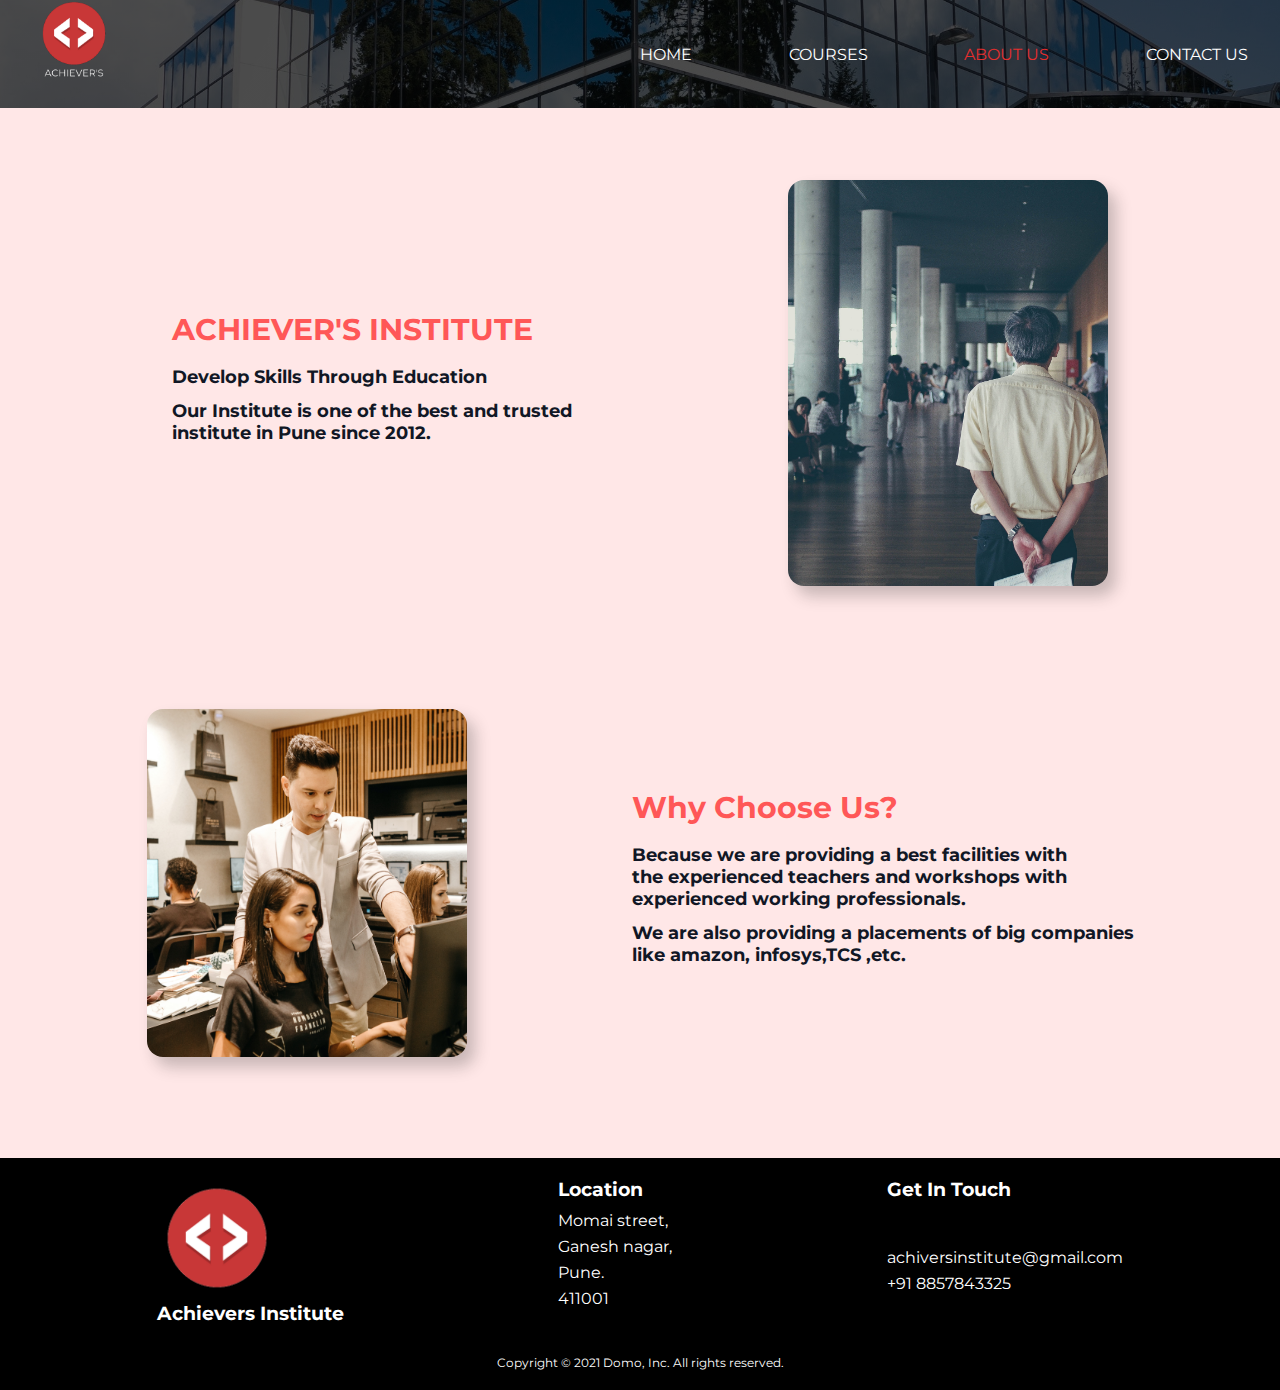
<file: html/aboutus.html>
<!DOCTYPE html>
<html lang="en">

<head>
    <title>Achievers</title>
    <link rel="stylesheet" href="/css/aboutus.css">
    <link href="https://fonts.googleapis.com/css2?family=Lato:wght@300&family=Montserrat:wght@300&display=swap"
        rel="stylesheet">
    <link rel="stylesheet" href="https://use.fontawesome.com/releases/v5.15.4/css/all.css"
        integrity="sha384-DyZ88mC6Up2uqS4h/KRgHuoeGwBcD4Ng9SiP4dIRy0EXTlnuz47vAwmeGwVChigm" crossorigin="anonymous">

</head>

<body>
    <header>
        <nav>
            <div class="nav">
            <div class="logo">
                <img src="/images/logo.png" alt="">
            </div>

            <menu>
                <li><a  href="index.html">HOME</a></li>
                <li><a href="courses.html">COURSES</a></li>
                <li><a class="abt-btn" href="#">ABOUT US</a></li>
                <li><a href="contactus.html">CONTACT US</a></li>
            </menu>
        </div>
        </nav>
        <div class="abt1">
        <div class="abt-text1">
            <h2><span>ACHIEVER'S</span> INSTITUTE</h2>
            <p>Develop Skills Through Education</p>
            <p>Our Institute is one of the best and trusted <br>institute in Pune since 2012.</p>
        </div>
        <div class="abt-img1">
            <img src="/images/abt-img1.jpg" alt="">
        </div>
    </div>
    <div class="abt2">
        <div class="abt-text2">
            <h2>Why Choose Us?</h2>
            <p>Because we are providing a best facilities with<br> the experienced teachers and workshops with <br>experienced working professionals.</p>
            <p>We are also providing a placements of big companies<br> like amazon, infosys,TCS ,etc.</p>
        </div>
        <div class="abt-img2">
            <img src="/images/abt-img2.jpg" alt="">
        </div>
    </div>
    </header>
    <footer>
        <div class="foo-content">
            <div class="col-1">
                <img src="/images/f-logo.png" alt="">
                <h3>Achievers Institute
                </h3>
            </div>
            <div class="location">
                <h3>Location</h3>

                <li>Momai street,</li>
                <li>Ganesh nagar,</li>
                <li>Pune.</li>
                <li>411001</li>

            </div>
            <div class="social">
                <h3>Get In Touch</h3>
                <div class="s-icon">
                    <i class="fab fa-facebook-square"></i>
                    <i class="fab fa-instagram-square"></i>
                    <i class="fab fa-twitter-square"></i>
                </div>
                <p>achiversinstitute@gmail.com</p>
                <p>+91 8857843325</p>
            </div>
        </div>
        <div class="f-text">
            <p>Copyright © 2021 Domo, Inc. All rights reserved.</p>
        </div>
    </footer>
    </body>
    </html>
</file>
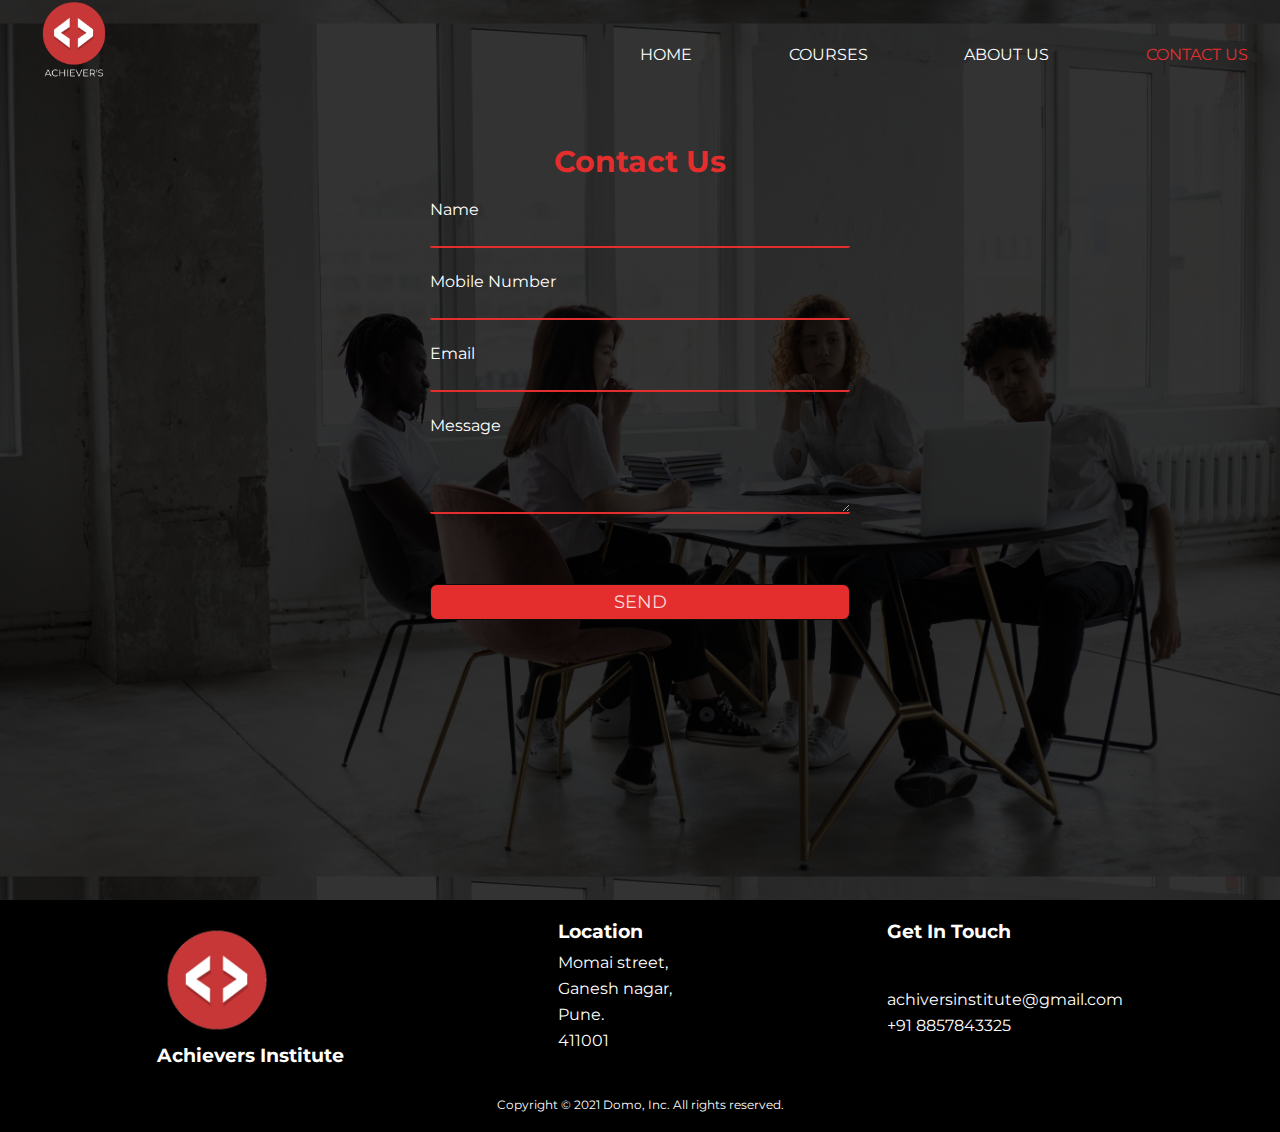
<file: html/contactus.html>
<!DOCTYPE html>
<html lang="en">

<head>
    <title>Achievers</title>
    <link rel="stylesheet" href="/css/contact.css">
    <link href="https://fonts.googleapis.com/css2?family=Lato:wght@300&family=Montserrat:wght@300&display=swap"
        rel="stylesheet">
    <link rel="stylesheet" href="https://use.fontawesome.com/releases/v5.15.4/css/all.css"
        integrity="sha384-DyZ88mC6Up2uqS4h/KRgHuoeGwBcD4Ng9SiP4dIRy0EXTlnuz47vAwmeGwVChigm" crossorigin="anonymous">

</head>

<body>
    <header>
        <nav>
            <div class="nav">
                <div class="logo">
                    <img src="/images/logo.png" alt="">
                </div>

                <menu>
                    <li><a href="index.html">HOME</a></li>
                    <li><a href="#">COURSES</a></li>
                    <li><a href="aboutus.html">ABOUT US</a></li>
                    <li><a class="cot-btn" href="#">CONTACT US</a></li>
                </menu>
            </div>
        </nav>
        <form action="#">
            <h3>Contact Us</h3>
            <p>Name</p>
            <input type="text">
            <p>Mobile Number</p>
            <input type="text">
            <p>Email</p>
            <input type="text">
            <p>Message</p>
            <textarea name="" id="" cols="30" rows="10"></textarea>
            <button>SEND</button>
        </form>
    </header>
    <!-- ******************************************* -->
    <footer>
        <div class="foo-content">
            <div class="col-1">
                <img src="/images/f-logo.png" alt="">
                <h3>Achievers Institute
                </h3>
            </div>
            <div class="location">
                <h3>Location</h3>

                <li>Momai street,</li>
                <li>Ganesh nagar,</li>
                <li>Pune.</li>
                <li>411001</li>

            </div>
            <div class="social">
                <h3>Get In Touch</h3>
                <div class="s-icon">
                    <i class="fab fa-facebook-square"></i>
                    <i class="fab fa-instagram-square"></i>
                    <i class="fab fa-twitter-square"></i>
                </div>
                <p>achiversinstitute@gmail.com</p>
                <p>+91 8857843325</p>
            </div>
        </div>
        <div class="f-text">
            <p>Copyright © 2021 Domo, Inc. All rights reserved.</p>
        </div>
    </footer>
</body>

</html>
</file>
<file: css/aboutus.css>
* {
    margin: 0;
    padding: 0;

    box-sizing: border-box;
    font-family: "Montserrat", sans-serif;
}
body {
    background-color: #ffe7e7;
}

nav {
    background-image: linear-gradient(rgba(0, 0, 0, 0.7), rgba(0, 0, 0, 0.7)), url(/images/home-img.jpg);
    width: 100%;
    background-size: cover;
    background-position: center;
}
.nav {
    width: 95%;
    margin: auto;
    display: flex;
    justify-content: center;
    height: 12vh;
}
.logo {
    width: 50%;
    height: auto;
}
.logo img {
    width: 84px;
    height: auto;
}
nav menu {
    width: 50%;
    display: flex;
    justify-content: space-between;
    align-items: center;
}
menu li {
    list-style: none;
}
menu li a {
    text-decoration: none;
    color: #fff;
    font-size: 16px;
}
menu li a:hover {
    color: rgb(228, 46, 46);
}
.abt-btn {
    color: rgb(228, 46, 46);
}
.abt1 {
    width: 90%;
    height: 450px;
    margin: 50px auto;
    display: flex;
    justify-content: space-around;
}
.abt-text1 {
    height: auto;
    text-align: left;
    display: flex;
    flex-direction: column;
    justify-content: center;
}
.abt-text1 h2 {
    font-size: 30px;
    color: #ff5757;
    margin-bottom: 18px;
}
.abt-text1 p {
    margin-bottom: 12px;
    font-size: 18px;
    color: rgb(17, 23, 37);
    font-weight: bold;
}
.abt-img1 {
    display: flex;
    justify-content: center;
    align-items: center;
}
.abt-img1 img {
    width: 320px;
    height: auto;
    border-radius: 16px;
    box-shadow: rgb(41 41 41 / 25%) 8px 10px 15px;
    border: none;
}
/* *********************************** */
.abt2 {
    width: 90%;
    height: 450px;
    margin: 50px auto;
    display: flex;
    flex-direction: row-reverse;
    justify-content: space-around;
}
.abt-text2 {
    height: auto;
    text-align: left;
    display: flex;
    flex-direction: column;
    justify-content: center;
}
.abt-text2 h2 {
    font-size: 30px;
    color: #ff5757;
    margin-bottom: 18px;
}
.abt-text2 p {
    margin-bottom: 12px;
    font-size: 18px;
    color: rgb(17, 23, 37);
    font-weight: bold;
}
.abt-img2 {
    display: flex;
    justify-content: center;
    align-items: center;
}
.abt-img2 img {
    width: 320px;
    height: auto;
    border-radius: 16px;
    box-shadow: rgb(41 41 41 / 25%) 8px 10px 15px;
    border: none;
}
/* **********************footer****************** */
footer {
    width: auto;
    height: auto;
    padding: 20px 50px;
    background-color: #000000;
}
.foo-content {
    display: flex;
    justify-content: space-around;
    color: #fff;
}
.col-1 {
    display: block;
}
.col-1 img {
    width: 120px;
    height: auto;
}
.location h3 {
    margin-bottom: 10px;
}
.location li {
    list-style: none;
    margin-bottom: 7px;
}
.social h3 {
    margin-bottom: 10px;
}
.social .s-icon {
    margin-bottom: 7px;
    font-size: 25px;
}
.s-icon i {
    margin-right: 5px;
    color: #ff5757;
    cursor: pointer;
}
.social p {
    margin-bottom: 7px;
}
.f-text {
    width: auto;
    height: auto;
    margin: 30px 10px auto;
    text-align: center;
    color: #fff;
    font-size: 12px;
}
</file>
<file: css/contact.css>
* {
    margin: 0;
    padding: 0;

    box-sizing: border-box;
    font-family: "Montserrat", sans-serif;
}
body {
    background-color: #ffe7e7;
}
header{
    background-image: linear-gradient(rgba(0, 0, 0, 0.8), rgba(0, 0, 0, 0.8)), url(/images/contact-bg.jpg);
    width: 100%;
    height: 100vh;
    background-size: contain;
    background-position: center;
}

.nav {
    width: 95%;
    margin: auto;
    display: flex;
    justify-content: center;
    height: 12vh;
}
.logo {
    width: 50%;
    height: auto;
}
.logo img {
    width: 84px;
    height: auto;
}
nav menu {
    width: 50%;
    display: flex;
    justify-content: space-between;
    align-items: center;
}
menu li {
    list-style: none;
}
menu li a {
    text-decoration: none;
    color: #fff;
    font-size: 16px;
}
menu li a:hover {
    color: rgb(228, 46, 46);
}
.cot-btn {
    color: rgb(228, 46, 46);
}
/* *************************form ********************8*/
form{
    width: 450px;
    height: auto;
    padding: 15px;
    margin:20px auto;
    display: flex;
    flex-direction: column;
    justify-content: center;
    
}
form h3{
    text-align: center;
    margin-bottom: 20px;
    color: rgb(228, 46, 46);
    font-size: 30px;
}
form p {
    font-size: 16px;
    color: #fff;
    margin-bottom: 9px;
}
form input{
    background-color: transparent;
    border:none;
    border-bottom:2px solid rgb(228, 46, 46);
    border-radius: 2px;
    outline: none;
    margin-bottom: 24px;
    color: #fff;
    font-size: 14px;
}
form textarea{
    background: transparent;
    height: 70px;
    border:none;
    border-bottom:2px solid rgb(228, 46, 46);
    border-radius: 2px;
    outline: none;
    margin-bottom: 20px;
    color: #fff;
    font-size: 14px;
}
form button{
    font-size: 18px;
    width: 100%;
    margin-top: 50px;
    padding: 6px 16px;
    border-radius: 7px;
    border: 1px solid rgb(12, 12, 12);
    outline: none;
    background-color: rgb(228, 46, 46);
    color: #fcdada;
    cursor: pointer;
}


/* **********************footer****************** */
footer {
    width: auto;
    height: auto;
    padding: 20px 50px;
    background-color: #000000;
}
.foo-content {
    display: flex;
    justify-content: space-around;
    color: #fff;
}
.col-1 {
    display: block;
}
.col-1 img {
    width: 120px;
    height: auto;
}
.location h3 {
    margin-bottom: 10px;
}
.location li {
    list-style: none;
    margin-bottom: 7px;
}
.social h3 {
    margin-bottom: 10px;
}
.social .s-icon {
    margin-bottom: 7px;
    font-size: 25px;
}
.s-icon i {
    margin-right: 5px;
    color: #ff5757;
    cursor: pointer;
}
.social p {
    margin-bottom: 7px;
}
.f-text {
    width: auto;
    height: auto;
    margin: 30px 10px auto;
    text-align: center;
    color: #fff;
    font-size: 12px;
}
</file>
